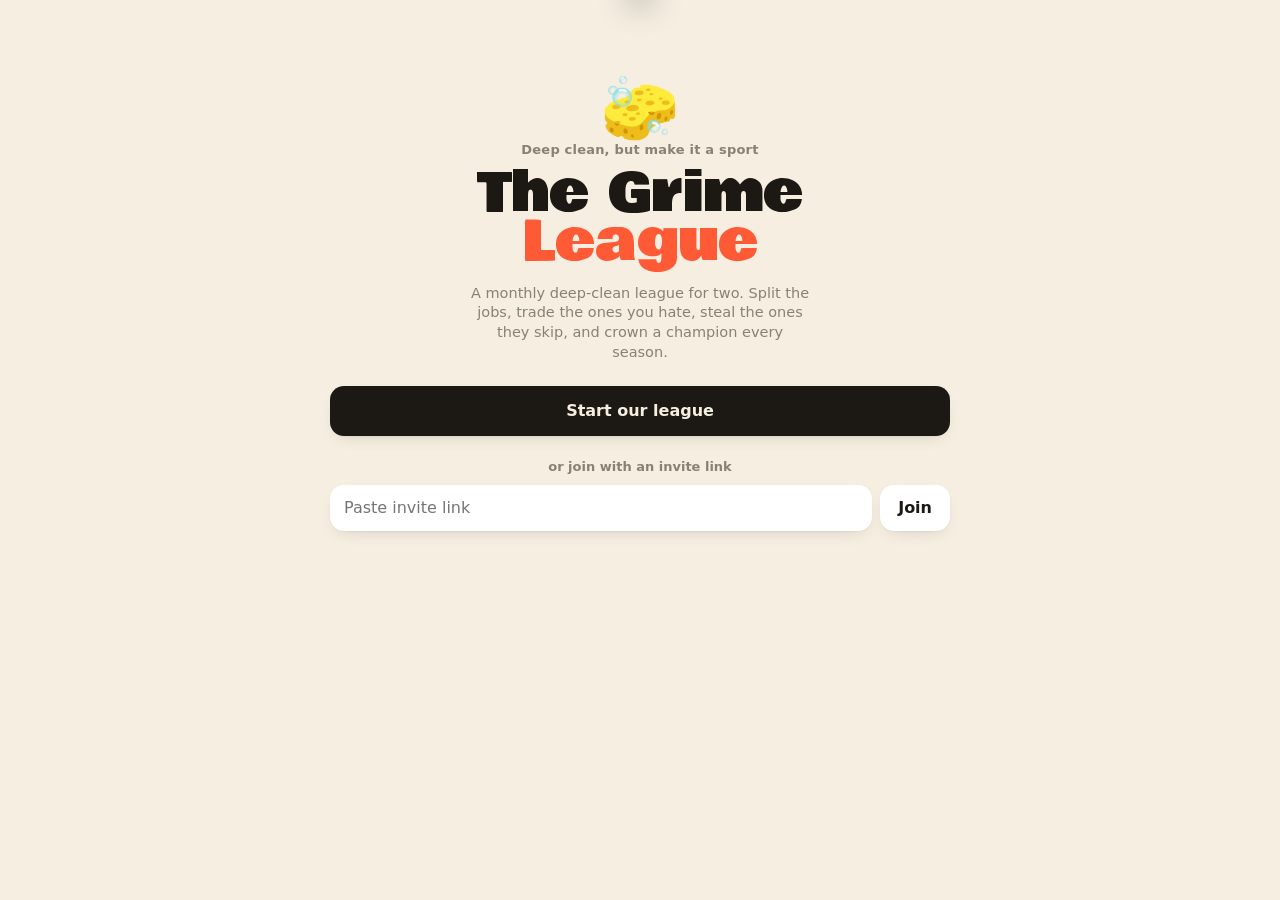
<file: index.html>
<!DOCTYPE html>
<html lang="en">
<head>
<meta charset="utf-8">
<meta name="viewport" content="width=device-width, initial-scale=1, viewport-fit=cover">
<title>Grime League</title>
<meta name="description" content="A monthly deep-clean league for two.">
<meta name="theme-color" content="#F5EEE1" media="(prefers-color-scheme: light)">
<meta name="theme-color" content="#131210" media="(prefers-color-scheme: dark)">
<meta name="apple-mobile-web-app-capable" content="yes">
<meta name="mobile-web-app-capable" content="yes">
<meta name="apple-mobile-web-app-status-bar-style" content="black-translucent">
<meta name="apple-mobile-web-app-title" content="Grime League">
<meta name="format-detection" content="telephone=no">
<link rel="manifest" href="manifest.webmanifest">
<link rel="icon" type="image/png" sizes="192x192" href="icon-192.png">
<link rel="apple-touch-icon" href="apple-touch-icon.png">
<link rel="preconnect" href="https://fonts.googleapis.com">
<link rel="preconnect" href="https://fonts.gstatic.com" crossorigin>
<link href="https://fonts.googleapis.com/css2?family=Bowlby+One&display=swap" rel="stylesheet">
<link rel="stylesheet" href="app.css?v=4">
<script>
// Home-screen app on iPhone (iOS 26): with the see-through status bar, iOS can size the app one
// status-bar height short of the screen, leaving a dead strip under the tab bar.
(function () {
  var standalone = window.navigator.standalone === true || (window.matchMedia && matchMedia('(display-mode: standalone)').matches);
  if (!standalone) return;
  var root = document.documentElement;
  root.setAttribute('data-standalone', '');
  function fit() {
    // app.css makes the page one status-bar taller, which gets iOS to use the full screen (WebKit bug 301108).
    // If iOS still stops short, the strip below is iOS's own, so drop the home-indicator padding instead.
    var land = window.innerWidth > window.innerHeight;
    var sh = land ? Math.min(screen.width, screen.height) : Math.max(screen.width, screen.height);
    var gap = sh - window.innerHeight;
    if (gap > 0 && gap < 140) root.style.setProperty('--sab', '0px');
    else root.style.removeProperty('--sab');
  }
  fit();
  window.addEventListener('load', function () { fit(); setTimeout(fit, 500); setTimeout(fit, 1500); });
  document.addEventListener('visibilitychange', function () { if (!document.hidden) setTimeout(fit, 300); });
  window.addEventListener('resize', fit);
  window.addEventListener('orientationchange', function () { setTimeout(fit, 300); });
})();
</script>
</head>
<body>
<main id="main"></main>
<nav id="tabs" aria-label="Sections">
  <button class="tab on" data-tab="round"><span class="ti">🧽</span>Round</button>
  <button class="tab" data-tab="board"><span class="ti">🏆</span>Board</button>
  <button class="tab" data-tab="tasks"><span class="ti">📋</span>Tasks</button>
  <button class="tab" data-tab="settings"><span class="ti">⚙️</span>Settings</button>
</nav>
<div id="toast" role="status" aria-live="polite"></div>
<canvas id="fx"></canvas>
<script type="module" src="app.js?v=4"></script>
</body>
</html>
</file>
<file: app.css>
:root{
  --bg:#F5EEE1;--card:#FFFFFF;--ink:#1C1915;--muted:#8A8074;--line:rgba(28,25,21,.08);--fill:rgba(28,25,21,.055);
  --sun:#FFC73A;--good:#2FA84F;--warn:#FF8A00;--bad:#E5484D;--p0:#FF5A36;--p1:#139E9B;
  --r:18px;--shadow:0 1px 0 rgba(28,25,21,.04),0 6px 18px -8px rgba(28,25,21,.18);
  --tabh:58px;--sat:env(safe-area-inset-top,0px);--sab:env(safe-area-inset-bottom,0px);
  color-scheme:light dark;
}
@media (prefers-color-scheme:dark){
  :root{--bg:#131210;--card:#1F1D1A;--ink:#F4EEE5;--muted:#9E9589;--line:rgba(255,255,255,.08);--fill:rgba(255,255,255,.08);--shadow:0 1px 0 rgba(0,0,0,.4),0 8px 22px -10px rgba(0,0,0,.7)}
}
*{box-sizing:border-box;-webkit-tap-highlight-color:transparent}
html,body{margin:0;height:100%;background:var(--bg);color:var(--ink);font:16px/1.35 -apple-system,BlinkMacSystemFont,"SF Pro Text","Segoe UI",system-ui,sans-serif;-webkit-font-smoothing:antialiased;overscroll-behavior:none}
body{position:fixed;top:0;left:0;right:0;height:var(--app-h,100%);overflow:hidden}
html[data-standalone]{min-height:min(100lvh,calc(100% + env(safe-area-inset-top)))}
button{font:inherit;color:inherit;-webkit-user-select:none;user-select:none}
#main{position:absolute;inset:0;overflow-y:auto;-webkit-overflow-scrolling:touch;padding:calc(var(--sat) + 14px) 16px calc(var(--tabh) + var(--sab) + 28px);overscroll-behavior-y:contain}
body.noTabs #tabs{display:none}
body.noTabs #main{padding-bottom:calc(var(--sab) + 24px)}
#main>*{max-width:620px;margin-left:auto;margin-right:auto}

.hdr{display:flex;justify-content:space-between;align-items:flex-end;gap:10px;margin:4px auto 16px}
.hdr h1{font-family:"Bowlby One",-apple-system,sans-serif;font-weight:400;font-size:38px;line-height:1;margin:2px 0 0;letter-spacing:.2px}
.hdr h1 small{font-size:20px;color:var(--muted)}
.hsub{font-size:13px;font-weight:600;color:var(--muted);letter-spacing:.2px}
.hright{display:flex;flex-direction:column;align-items:flex-end;gap:8px}
.hbtns{display:flex;gap:8px}
.sync{font-size:11px;font-weight:600;color:var(--muted);display:inline-flex;align-items:center;gap:5px;white-space:nowrap}
.sync i{width:7px;height:7px;border-radius:50%;background:#aaa}
.sync.live i{background:var(--good)}.sync.saving i{background:var(--sun)}.sync.connecting i{background:var(--sun)}
.sync.offline i,.sync.local i{background:var(--warn)}.sync.error i{background:var(--bad)}
.iconbtn{width:38px;height:38px;border-radius:50%;border:0;background:var(--card);box-shadow:var(--shadow);display:grid;place-items:center;cursor:pointer;color:var(--ink)}
.iconbtn:disabled{opacity:.35}
.iconbtn:active{transform:scale(.92)}
.iconbtn.add{background:var(--ink);color:var(--bg)}
.iconbtn.sm{width:30px;height:30px;box-shadow:none;background:var(--fill)}

.av{--pc:#888;display:inline-grid;place-items:center;width:40px;height:40px;border-radius:50%;background:color-mix(in srgb,var(--pc) 22%,var(--card));box-shadow:inset 0 0 0 2.5px var(--pc);font-size:21px;flex:none}
.av.sm{width:30px;height:30px;font-size:15px;box-shadow:inset 0 0 0 2px var(--pc)}
.av.lg{width:58px;height:58px;font-size:30px;box-shadow:inset 0 0 0 3px var(--pc)}

.duel{display:grid;grid-template-columns:1fr 1fr;gap:10px;position:relative}
.fighter{--pc:#888;position:relative;background:var(--card);border-radius:var(--r);padding:14px 14px 12px;box-shadow:var(--shadow);overflow:hidden}
.fighter:before{content:"";position:absolute;inset:0 0 auto 0;height:5px;background:var(--pc)}
.fhead{display:flex;align-items:center;gap:10px}
.fname{font-weight:700;font-size:16px;line-height:1.1}
.fname em{font-style:normal;font-size:10px;font-weight:700;text-transform:uppercase;letter-spacing:.6px;background:var(--fill);color:var(--muted);padding:2px 6px;border-radius:6px;vertical-align:2px}
.frank{font-size:11.5px;color:var(--muted);font-weight:600;margin-top:2px}
.fscore{font-family:"Bowlby One",sans-serif;font-size:46px;line-height:1;margin:12px 0 8px;color:var(--pc)}
.fscore span{font-family:-apple-system,sans-serif;font-size:13px;font-weight:700;color:var(--muted);margin-left:4px}
.fsub{font-size:12px;color:var(--muted);font-weight:600;margin-top:6px}
.crown{position:absolute;top:12px;right:10px;font-size:10.5px;font-weight:800;text-transform:uppercase;letter-spacing:.4px;background:var(--sun);color:#1C1915;padding:3px 7px;border-radius:99px;transform:rotate(4deg)}
.vs{position:absolute;left:50%;top:50%;transform:translate(-50%,-50%) rotate(-8deg);font-family:"Bowlby One",sans-serif;font-size:13px;background:var(--ink);color:var(--bg);width:34px;height:34px;border-radius:50%;display:grid;place-items:center;border:3px solid var(--bg)}
.meter{height:9px;border-radius:99px;background:var(--fill);overflow:hidden}
.meter i{display:block;height:100%;border-radius:99px;background:var(--pc,var(--ink));transition:width .6s cubic-bezier(.3,1.3,.5,1)}
.meter.team{height:12px;margin-top:10px}
.meter.team i{background:linear-gradient(90deg,var(--p0),var(--sun),var(--p1))}
.meter.thin{height:6px;margin:6px 0 4px}

.card{background:var(--card);border-radius:var(--r);padding:14px 16px;box-shadow:var(--shadow);margin-top:12px}
.eyebrow{font-size:11.5px;font-weight:700;text-transform:uppercase;letter-spacing:.7px;color:var(--muted)}
.row-sb{display:flex;justify-content:space-between;align-items:center;gap:12px}
.tg{font-size:15px;margin-top:3px}
.tnum{font-family:"Bowlby One",sans-serif;font-size:28px;line-height:1}
.tnum span{font-size:16px;color:var(--muted)}
.team.won{background:linear-gradient(135deg,color-mix(in srgb,var(--p0) 16%,var(--card)),color-mix(in srgb,var(--p1) 16%,var(--card)))}
.fun{display:grid;gap:10px}
.funrow{display:flex;gap:10px;align-items:flex-start}
.funrow p{margin:0;font-size:14.5px}
.tag{flex:none;font-size:10.5px;font-weight:800;letter-spacing:.6px;text-transform:uppercase;background:var(--ink);color:var(--bg);border-radius:7px;padding:3px 7px;margin-top:1px;min-width:74px;text-align:center}
.tag.q{background:var(--sun);color:#1C1915}
.banner{margin-top:12px;border-radius:14px;padding:11px 14px;font-size:14px;background:var(--fill)}
.banner.hot{background:#1C1915;color:#fff}
.banner.hot b{color:var(--sun)}
@media (prefers-color-scheme:dark){.banner.hot{background:#2a2216;border:1px solid #5a4416}}

.filters{display:flex;gap:8px;align-items:center;margin:20px auto 4px}
.seg{display:inline-flex;background:var(--fill);border-radius:11px;padding:2px;gap:2px;flex:1;min-width:0}
.seg button{flex:1;border:0;background:transparent;padding:7px 10px;border-radius:9px;font-size:13.5px;font-weight:600;cursor:pointer;white-space:nowrap;overflow:hidden;text-overflow:ellipsis;color:var(--ink)}
.seg button.on{background:var(--card);box-shadow:0 1px 4px rgba(0,0,0,.14)}
.seg.wide{display:flex;width:100%}
.seg.sm{flex:none}
.seg.sm button{padding:6px 12px;flex:none;overflow:visible}
.pill{border:0;background:var(--fill);border-radius:11px;padding:8px 12px;font-size:13.5px;font-weight:600;cursor:pointer;white-space:nowrap}
.pill.on{background:var(--ink);color:var(--bg)}
.hint{display:flex;justify-content:space-between;align-items:center;font-size:12.5px;color:var(--muted);font-weight:600;margin:10px auto 0;padding:0 4px}
.hint button{border:0;background:none;color:var(--muted);font-size:13px;padding:4px 6px;cursor:pointer}

.glabel{display:flex;justify-content:space-between;font-size:12.5px;font-weight:700;text-transform:uppercase;letter-spacing:.6px;color:var(--muted);margin:22px auto 7px;padding:0 4px}
.list{background:var(--card);border-radius:var(--r);box-shadow:var(--shadow);overflow:hidden}
.lrow{display:flex;align-items:center;gap:12px;padding:12px 14px;min-height:52px;position:relative}
.lrow+.lrow:before,.swipe+.swipe:before{content:"";position:absolute;top:0;left:16px;right:0;height:1px;background:var(--line);z-index:2}
.lrow.tap{cursor:pointer}
.lrow.tap:active{background:var(--fill)}
.lrow svg{color:var(--muted);flex:none}
.lrow.col{flex-direction:column;align-items:stretch;gap:9px}
.grow{flex:1;min-width:0}
.tname{font-weight:600;font-size:15.5px;line-height:1.25}
.fine{font-size:12.5px;color:var(--muted);margin-top:2px}
.center{text-align:center}
.remoji{font-size:24px;width:32px;text-align:center;flex:none}

.swipe{position:relative;overflow:hidden;touch-action:pan-y}
.swipe .act-l,.swipe .act-r{position:absolute;inset:0;display:flex;align-items:center;padding:0 22px;font-weight:800;font-size:14px;color:#fff;opacity:0}
.swipe .act-l{background:var(--good)}
.swipe .act-r{background:var(--warn);justify-content:flex-end}
.swipe.done .act-l{background:#8A8074}
.swipe.done .act-l:after{content:" (undo)"}
.swipe.show-l .act-l,.swipe.show-r .act-r{opacity:.55}
.swipe.armed .act-l,.swipe.armed .act-r{opacity:1}
.swipe.done.show-r .act-r{opacity:0}
.fg{position:relative;display:flex;align-items:center;gap:12px;padding:11px 12px 11px 14px;background:var(--card);transition:transform .32s cubic-bezier(.3,1.25,.5,1);z-index:1}
.dragging .fg{transition:none}
.fg:after{content:"";position:absolute;left:0;top:10px;bottom:10px;width:4px;border-radius:0 4px 4px 0;background:var(--pc)}
.check{--bc:#888;flex:none;width:30px;height:30px;border-radius:50%;border:2.5px solid color-mix(in srgb,var(--pc) 65%,transparent);background:transparent;display:grid;place-items:center;color:transparent;cursor:pointer;padding:0;transition:transform .15s}
.check:active{transform:scale(.85)}
.done .check{background:var(--bc);border-color:var(--bc);color:#fff;animation:pop .35s cubic-bezier(.3,1.6,.5,1)}
@keyframes pop{0%{transform:scale(.6)}100%{transform:scale(1)}}
.tbody{flex:1;min-width:0;cursor:pointer}
.done .tname{color:var(--muted);text-decoration:line-through;text-decoration-thickness:1.5px}
.tmeta{display:flex;flex-wrap:wrap;gap:5px;margin-top:4px;font-size:11.5px;font-weight:600;color:var(--muted)}
.tmeta span{background:var(--fill);border-radius:6px;padding:2px 6px}
.tmeta .ptag{background:var(--ink);color:var(--bg)}
.tmeta .ptag.snag,.tmeta .myst{background:var(--sun);color:#1C1915}
.tmeta .one{background:color-mix(in srgb,var(--p1) 22%,transparent);color:var(--ink)}
.who{flex:none;cursor:pointer}
.empty{text-align:center;color:var(--muted);font-weight:600;padding:28px 16px;font-size:14.5px}
.next .chips{display:flex;flex-wrap:wrap;gap:6px;margin-top:9px}
.chips span{font-size:12.5px;font-weight:600;background:var(--fill);border-radius:8px;padding:4px 8px}

.season{text-align:center;position:relative;overflow:hidden;background:linear-gradient(160deg,color-mix(in srgb,var(--sun) 28%,var(--card)),var(--card) 60%)}
.trophy{font-size:40px;line-height:1;margin-bottom:6px}
.stand{display:flex;align-items:flex-start;justify-content:center;gap:10px;margin:14px 0 10px}
.sp{flex:1;display:flex;flex-direction:column;align-items:center;gap:4px;padding:10px 6px;border-radius:14px}
.sp.lead{background:color-mix(in srgb,var(--pc) 14%,transparent)}
.spn{font-weight:700}
.spw{font-family:"Bowlby One",sans-serif;font-size:30px;line-height:1;color:var(--pc)}
.spw span{font-family:-apple-system,sans-serif;font-size:12px;color:var(--muted);font-weight:600}
.spvs{font-family:"Bowlby One",sans-serif;font-size:22px;color:var(--muted);align-self:center}
.hof{padding:6px 0;font-size:15px}
.rank .meter i{background:var(--pc)}
.bigline{font-size:17px;margin-top:4px}
.badges{display:grid;grid-template-columns:repeat(3,1fr);gap:8px;margin-top:10px}
.badge{--pc:#888;background:var(--card);border-radius:14px;padding:12px 8px;text-align:center;box-shadow:var(--shadow);opacity:.5}
.badge.got{opacity:1;box-shadow:var(--shadow),inset 0 0 0 2px color-mix(in srgb,var(--pc) 70%,transparent)}
.be{font-size:26px;line-height:1.1}
.bt{font-size:12px;font-weight:700;margin-top:5px;line-height:1.2}
.bd{font-size:10.5px;color:var(--muted);margin-top:3px;line-height:1.25}
.hist{cursor:pointer}
.hscore{font-family:"Bowlby One",sans-serif;font-size:17px;white-space:nowrap}
.hw{width:30px;display:grid;place-items:center;font-size:20px}
.livetag{font-size:10px;font-weight:800;text-transform:uppercase;background:var(--bad);color:#fff;border-radius:5px;padding:1px 5px;vertical-align:2px}

.lead{color:var(--muted);font-size:14.5px;margin:14px auto}
.bigbtn{display:flex;align-items:center;justify-content:center;gap:8px;width:100%;border:0;border-radius:14px;padding:14px;font-weight:700;font-size:16px;background:var(--card);box-shadow:var(--shadow);cursor:pointer;margin-top:12px;color:var(--ink)}
.bigbtn:active{transform:scale(.98);opacity:.85}
.bigbtn.primary{background:var(--pc,var(--ink));color:#fff}
.bigbtn.primary:not([style]){background:var(--ink);color:var(--bg)}
.bigbtn.ghost{background:transparent;box-shadow:none;color:var(--muted)}
.bigbtn.danger{background:transparent;box-shadow:none;color:var(--bad)}
.ord{flex:none}
.stepper{display:flex;align-items:center;background:var(--fill);border-radius:11px;flex:none}
.stepper button{border:0;background:transparent;width:38px;height:34px;font-size:20px;font-weight:600;cursor:pointer;color:var(--ink)}
.stepper span{min-width:52px;text-align:center;font-weight:700;font-size:14px}
.stepper.big span{font-family:"Bowlby One",sans-serif;font-size:22px;min-width:60px}
.stepper.big button{width:52px;height:44px;font-size:24px}
input.sw{flex:none;width:51px;height:31px;margin:0;accent-color:var(--good)}
html.noswitch input.sw{appearance:none;-webkit-appearance:none;background:var(--fill);border-radius:99px;position:relative;cursor:pointer;transition:background .2s}
html.noswitch input.sw:after{content:"";position:absolute;top:2px;left:2px;width:27px;height:27px;border-radius:50%;background:#fff;box-shadow:0 2px 5px rgba(0,0,0,.2);transition:transform .2s}
html.noswitch input.sw:checked{background:var(--good)}
html.noswitch input.sw:checked:after{transform:translateX(20px)}
.foot{margin:26px auto}

.sheet-ov{position:fixed;top:0;left:0;right:0;height:var(--app-h,100%);background:rgba(0,0,0,0);z-index:40;display:flex;align-items:flex-end;justify-content:center;transition:background .28s}
.sheet-ov.in{background:rgba(0,0,0,.42)}
.sheet{width:100%;max-width:560px;max-height:92vh;overflow-y:auto;background:var(--bg);border-radius:22px 22px 0 0;padding:8px 18px calc(var(--sab) + 18px);transform:translateY(105%);transition:transform .32s cubic-bezier(.25,1.1,.4,1);box-shadow:0 -10px 40px rgba(0,0,0,.25)}
.sheet-ov.in .sheet{transform:none}
.grab{width:40px;height:5px;border-radius:9px;background:var(--line);margin:2px auto 12px;box-shadow:inset 0 0 0 9px var(--fill)}
.shead{display:flex;align-items:center;gap:12px;margin-bottom:14px}
.shead h2{font-size:22px;line-height:1.2;margin:2px 0 0}
.shead .remoji{font-size:34px;width:48px}
.facts{display:grid;grid-template-columns:repeat(3,1fr);gap:8px}
.facts>div{background:var(--card);border-radius:14px;padding:10px;text-align:center;display:flex;flex-direction:column;align-items:center;gap:3px;box-shadow:var(--shadow)}
.facts b{font-family:"Bowlby One",sans-serif;font-size:22px;line-height:30px}
.facts span{font-size:12px;color:var(--muted);font-weight:600}
.donebox{margin-top:12px;border-radius:14px;padding:11px 14px;background:color-mix(in srgb,var(--pc) 18%,var(--card));font-size:14.5px}
.tipbox{margin-top:12px;border-radius:14px;padding:12px 14px;background:color-mix(in srgb,var(--sun) 22%,var(--card));font-size:14.5px;line-height:1.45}
.earn{margin-top:10px;font-size:13.5px;color:var(--muted);text-align:center}
.btns{margin-top:6px}
.fld{display:block;margin:12px 0}
.fld>span{display:block;font-size:12.5px;font-weight:700;color:var(--muted);text-transform:uppercase;letter-spacing:.5px;margin:0 0 6px 4px}
.fld>span em{font-style:normal;text-transform:none;letter-spacing:0;font-weight:500}
.fld input,.fld select,.fld textarea{width:100%;font:inherit;font-size:16px;color:var(--ink);background:var(--card);border:0;border-radius:12px;padding:12px 14px;box-shadow:var(--shadow);-webkit-appearance:none;appearance:none}
.fld textarea{resize:vertical;line-height:1.4}
.fld select{background-image:linear-gradient(45deg,transparent 50%,var(--muted) 50%),linear-gradient(135deg,var(--muted) 50%,transparent 50%);background-position:calc(100% - 20px) 52%,calc(100% - 14px) 52%;background-size:6px 6px;background-repeat:no-repeat}
.emojis{display:grid;grid-template-columns:repeat(auto-fill,minmax(44px,1fr));gap:6px}
.emojis button{border:0;background:var(--card);border-radius:12px;height:44px;font-size:22px;cursor:pointer;box-shadow:var(--shadow)}
.emojis button.on{box-shadow:inset 0 0 0 2.5px var(--ink)}
.swatches{display:flex;gap:10px;flex-wrap:wrap}
.swatches button{width:38px;height:38px;border-radius:50%;border:0;cursor:pointer}
.swatches button.on{box-shadow:0 0 0 3px var(--bg),0 0 0 5.5px var(--ink)}
.pick{display:grid;grid-template-columns:1fr 1fr;gap:10px}
.pick button{display:flex;flex-direction:column;align-items:center;gap:8px;border:0;background:var(--card);border-radius:18px;padding:18px 8px;font-weight:700;font-size:17px;box-shadow:var(--shadow),inset 0 0 0 2.5px var(--pc);cursor:pointer}
.pick button:active{transform:scale(.97)}
.linkbox{font-family:ui-monospace,Menlo,monospace;font-size:12.5px;word-break:break-all;background:var(--card);border-radius:12px;padding:12px;box-shadow:var(--shadow);-webkit-user-select:all;user-select:all}
.steps{padding-left:22px;line-height:1.5}
.steps li{margin:8px 0}
.steps svg{vertical-align:-4px;color:#2E86FF}

#tabs{position:absolute;left:0;right:0;bottom:0;z-index:20;display:flex;justify-content:space-around;padding:5px 8px max(6px,var(--sab));background:color-mix(in srgb,var(--bg) 78%,transparent);-webkit-backdrop-filter:saturate(180%) blur(20px);backdrop-filter:saturate(180%) blur(20px);border-top:.5px solid var(--line)}
.tab{flex:1;max-width:120px;border:0;background:none;display:flex;flex-direction:column;align-items:center;gap:2px;font-size:10.5px;font-weight:600;color:var(--muted);padding:2px 0;cursor:pointer}
.tab .ti{font-size:22px;line-height:26px;filter:grayscale(1);opacity:.55;transition:transform .2s}
.tab.on{color:var(--ink)}
.tab.on .ti{filter:none;opacity:1;transform:translateY(-1px) scale(1.08)}

#toast{position:fixed;left:50%;top:calc(var(--sat) + 10px);transform:translate(-50%,-160%);background:var(--ink);color:var(--bg);padding:11px 16px;border-radius:16px;font-size:14.5px;font-weight:500;box-shadow:0 10px 30px rgba(0,0,0,.25);z-index:60;max-width:calc(100% - 28px);width:max-content;text-align:center;transition:transform .4s cubic-bezier(.3,1.3,.5,1)}
#toast.on{transform:translate(-50%,0)}
#toast b{color:var(--sun)}
@media (prefers-color-scheme:dark){#toast b{color:#B57800}}
#fx{position:fixed;inset:0;width:100%;height:100%;pointer-events:none;z-index:55}

.welcome{text-align:center;padding-top:7vh}
.logo{font-size:64px;line-height:1;display:inline-block}
.logo.spin{animation:wob 1s ease-in-out infinite}
@keyframes wob{0%,100%{transform:rotate(-12deg)}50%{transform:rotate(12deg) scale(1.08)}}
.wtitle{font-family:"Bowlby One",sans-serif;font-weight:400;font-size:54px;line-height:.92;margin:10px 0 0}
.wtitle span{color:var(--p0)}
.welcome .lead{max-width:340px;margin:16px auto 24px}
.or{color:var(--muted);font-size:13px;font-weight:600;margin:22px 0 10px}
.joinrow{display:flex;gap:8px}
.joinrow input{flex:1;font:inherit;border:0;border-radius:14px;padding:12px 14px;background:var(--card);box-shadow:var(--shadow);color:var(--ink);min-width:0}
.joinrow .bigbtn{width:auto;margin:0;padding:12px 18px}
.loading{text-align:center;padding-top:30vh;color:var(--muted);font-weight:600}

@media (max-width:370px){.hdr h1{font-size:32px}.fscore{font-size:38px}.badges{grid-template-columns:repeat(2,1fr)}}
.focus{background:linear-gradient(135deg,color-mix(in srgb,var(--sun) 26%,var(--card)),var(--card) 75%)}
.ftitle{font-weight:800;font-size:17px;margin-top:3px}
.fnote{margin-top:8px}
.fnote .pill{padding:5px 12px;font-size:12.5px}
.focuslist{margin-top:8px}
@media (prefers-reduced-motion:reduce){*{transition:none!important;animation:none!important}}
</file>
